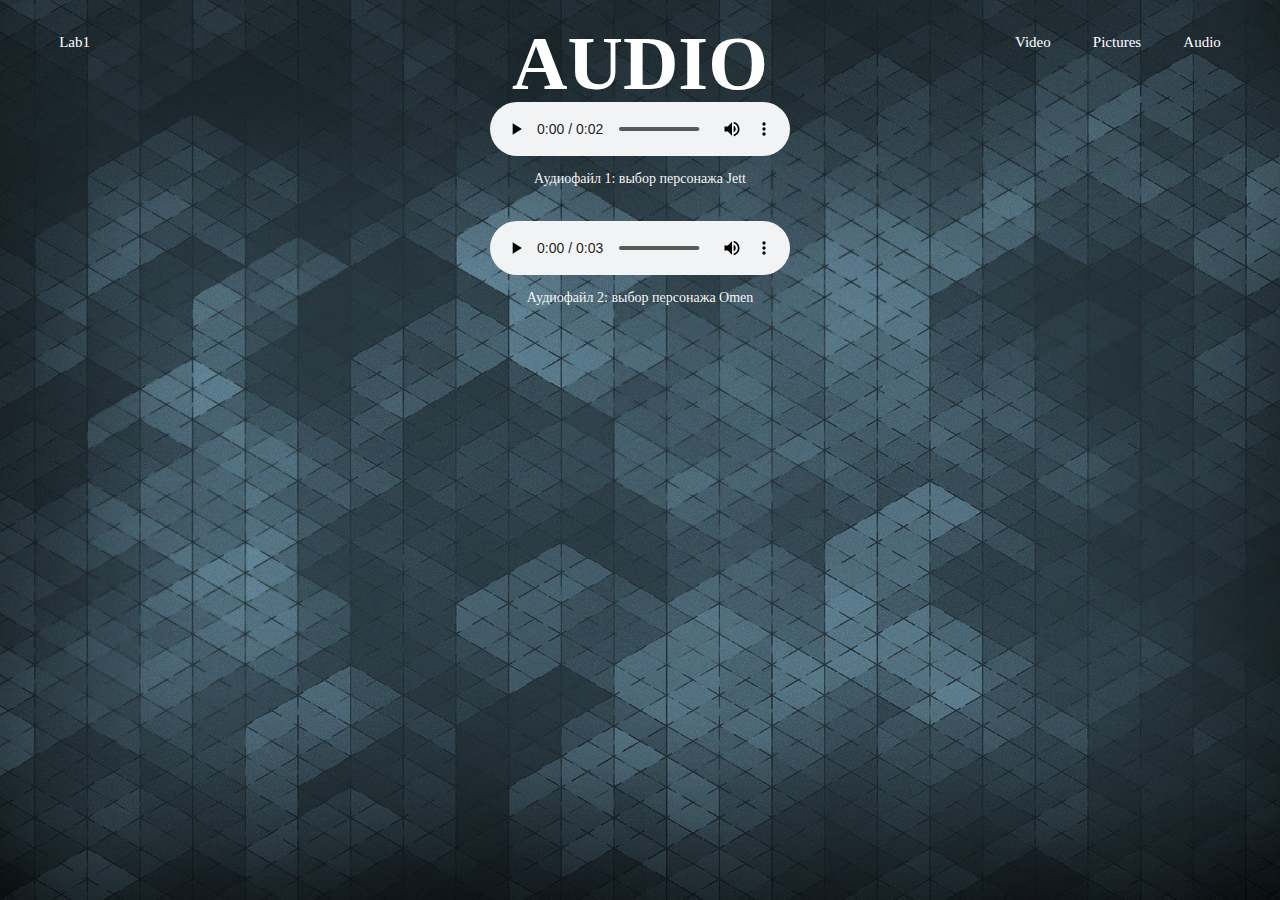
<file: audio.html>
<!DOCTYPE html>
<html lang="en">

<head>
    <meta charset="UTF-8">
    <link rel="stylesheet" type="text/css" href="assets/CSS/style.css">
    <link rel="preconnect" href="https://fonts.googleapis.com">
    <link rel="preconnect" href="https://fonts.gstatic.com" crossorigin>
    <link href="https://fonts.googleapis.com/css2?family=Montserrat:wght@700&display=swap" rel="stylesheet">
    <meta name="viewport" content="width=device-width, initial-scale=1.0">
    <title>Document</title>
</head>

<body>
    <header class="header">
        <div class="container">
            <div class="header__inner">
                <nav>
                    <a class="nav__link" href="index.html">Lab1</a>
                </nav>
                <nav>
                    <a class="nav__link" href="video.html">Video</a>
                    <a class="nav__link" href="pictures.html">Pictures</a>
                    <a class="nav__link" href="audio.html">Audio</a>
                </nav>
            </div>
        </div>
    </header>

    <div class="intro">
        <div class="container">
            <div class="intro__inner"></div>
            <h1 class="intro__title">Audio</h1>

            <!-- Аудиофайл 1 -->
            <div class="audio-container">
                <audio controls>
                    <source src="assets/audios/Valorant Select Jett .mp3" type="audio/mp3">
                    Ваш браузер не поддерживает аудио.
                </audio>
                <p class="audio-caption">Аудиофайл 1: выбор персонажа Jett</p>
            </div>

            <!-- Аудиофайл 2 -->
            <div class="audio-container">
                <audio controls>
                    <source src="assets/audios/Valorant Select Omen .mp3" type="audio/mp3">
                    Ваш браузер не поддерживает аудио.
                </audio>
                <p class="audio-caption">Аудиофайл 2: выбор персонажа Omen</p>
            </div>
        </div>
    </div>
</body>

</html>
</file>
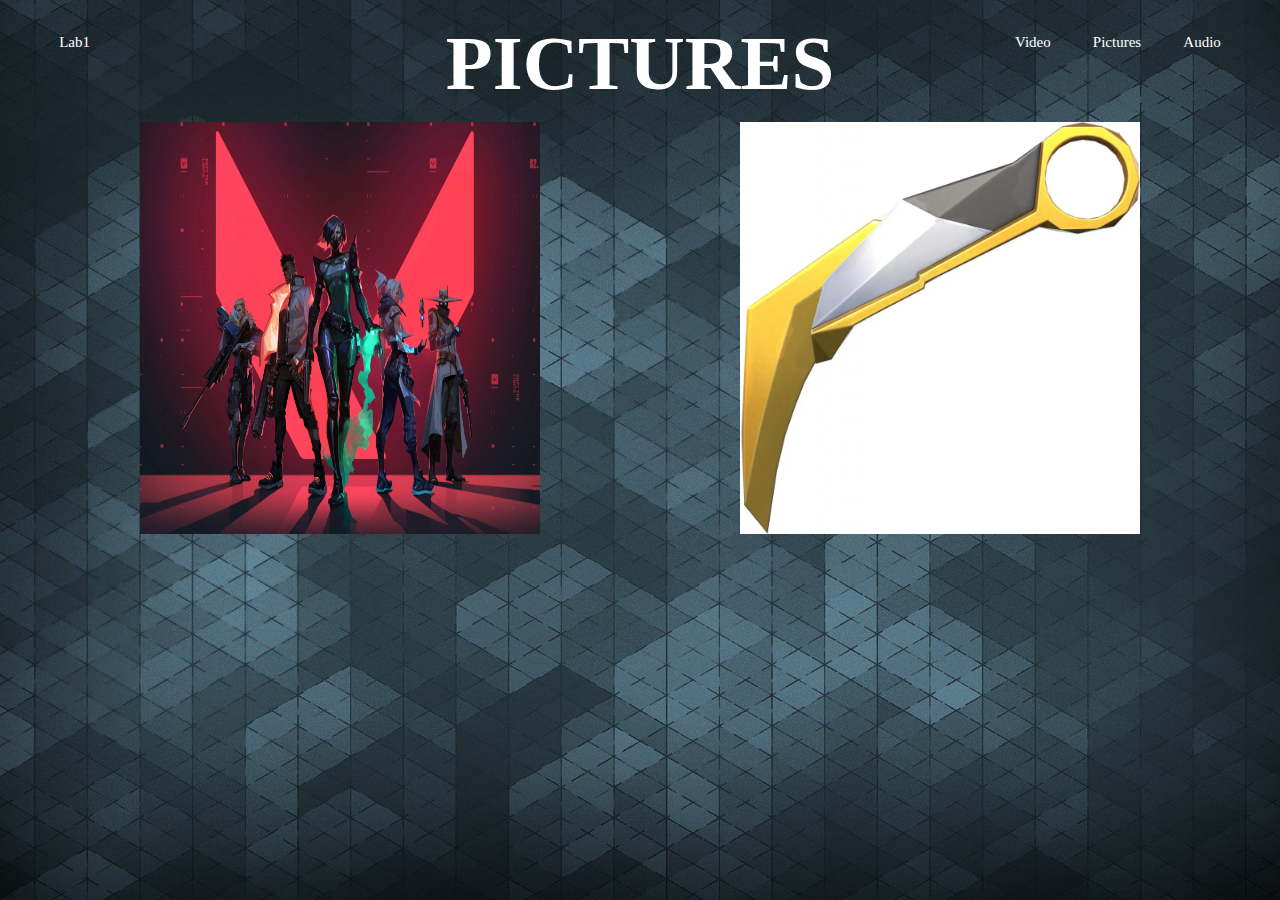
<file: pictures.html>
<!DOCTYPE html>
<html lang="en">
<head>
    <meta charset="UTF-8">
    <link rel="stylesheet" type="text/css" href="assets/CSS/style.css">
    <link rel="preconnect" href="https://fonts.googleapis.com">
    <link rel="preconnect" href="https://fonts.gstatic.com" crossorigin>
    <link href="https://fonts.googleapis.com/css2?family=Montserrat:wght@700&display=swap" rel="stylesheet">
    <meta name="viewport" content="width=device-width, initial-scale=1.0">
    <title>Document</title>
   
</head>
<body>
    <header class="header">
        <div class="container">
            <div class="header__inner">
                <nav>
                    <a class="nav__link" href="index.html">Lab1</a>
                </nav>
                <nav>
                    <a class="nav__link" href="video.html">Video</a>
                    <a class="nav__link" href="pictures.html">Pictures</a>
                    <a class="nav__link" href="audio.html">Audio</a>
                </nav>
            </div>
        </div>
    </header>

    <div class="intro">
        <div class="container">
            <div class="intro__inner"></div>
            <h1 class="intro__title">Pictures</h1>

            <!-- Контейнер для адаптивных картинок -->
            <div class="picture-container">
                <img src="assets/images/valorant.webp" alt="Picture 1">
                <img src="assets/images/knife.webp" alt="Picture 2">
                <!-- Добавьте сколько угодно картинок в соответствии с вашим дизайном -->
            </div>
        </div>
    </div>

</body>
</html>
</file>
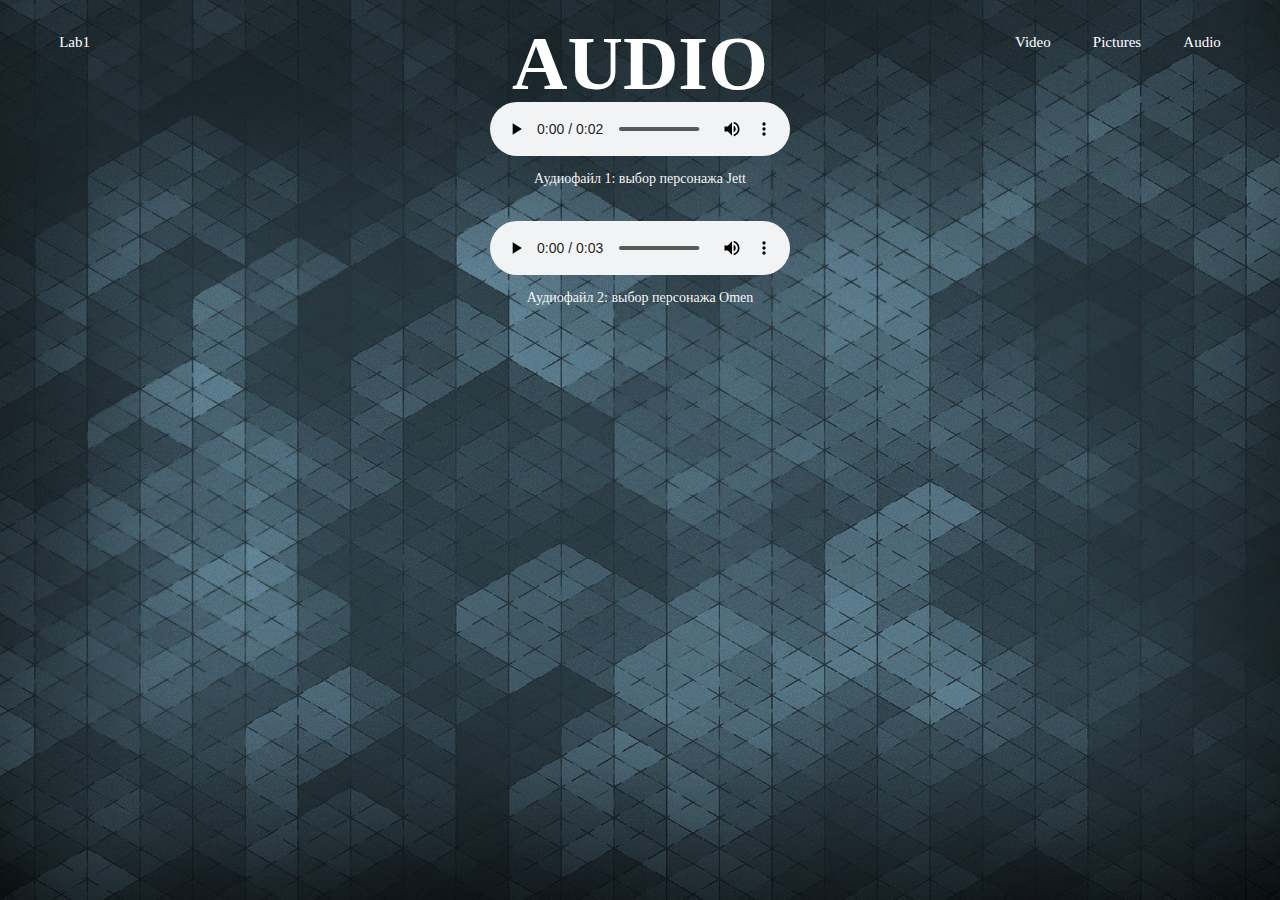
<file: lab3/audio.html>
<!DOCTYPE html>
<html lang="en">

<head>
    <meta charset="UTF-8">
    <link rel="stylesheet" type="text/css" href="assets/CSS/style.css">
    <link rel="preconnect" href="https://fonts.googleapis.com">
    <link rel="preconnect" href="https://fonts.gstatic.com" crossorigin>
    <link href="https://fonts.googleapis.com/css2?family=Montserrat:wght@700&display=swap" rel="stylesheet">
    <meta name="viewport" content="width=device-width, initial-scale=1.0">
    <title>Document</title>
</head>

<body>
    <header class="header">
        <div class="container">
            <div class="header__inner">
                <nav>
                    <a class="nav__link" href="index.html">Lab1</a>
                </nav>
                <nav>
                    <a class="nav__link" href="video.html">Video</a>
                    <a class="nav__link" href="pictures.html">Pictures</a>
                    <a class="nav__link" href="audio.html">Audio</a>
                </nav>
            </div>
        </div>
    </header>

    <div class="intro">
        <div class="container">
            <div class="intro__inner"></div>
            <h1 class="intro__title">Audio</h1>

            <!-- Аудиофайл 1 -->
            <div class="audio-container">
                <audio controls>
                    <source src="assets/audios/Valorant Select Jett .mp3" type="audio/mp3">
                    Ваш браузер не поддерживает аудио.
                </audio>
                <p class="audio-caption">Аудиофайл 1: выбор персонажа Jett</p>
            </div>

            <!-- Аудиофайл 2 -->
            <div class="audio-container">
                <audio controls>
                    <source src="assets/audios/Valorant Select Omen .mp3" type="audio/mp3">
                    Ваш браузер не поддерживает аудио.
                </audio>
                <p class="audio-caption">Аудиофайл 2: выбор персонажа Omen</p>
            </div>
        </div>
    </div>
</body>

</html>
</file>
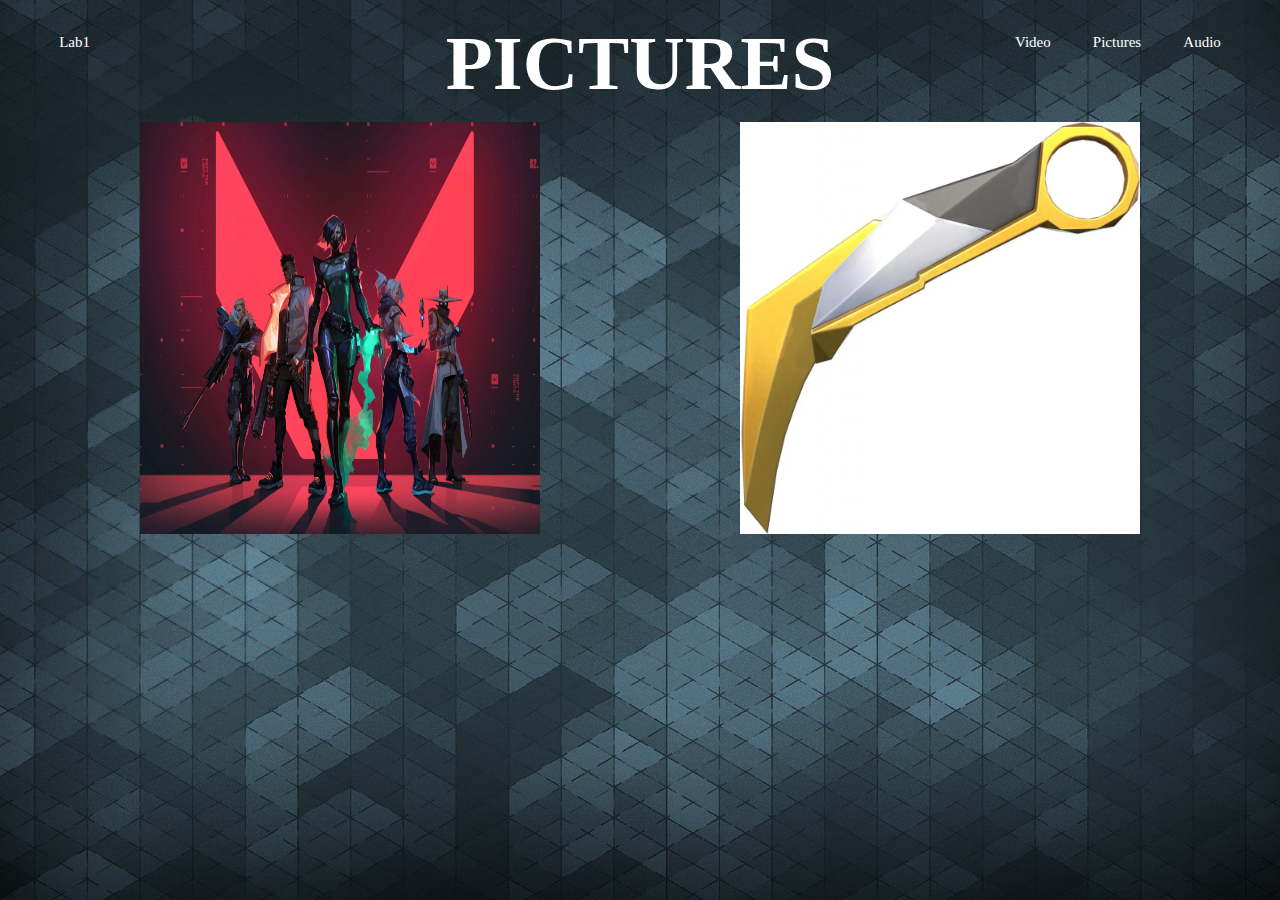
<file: lab3/pictures.html>
<!DOCTYPE html>
<html lang="en">
<head>
    <meta charset="UTF-8">
    <link rel="stylesheet" type="text/css" href="assets/CSS/style.css">
    <link rel="preconnect" href="https://fonts.googleapis.com">
    <link rel="preconnect" href="https://fonts.gstatic.com" crossorigin>
    <link href="https://fonts.googleapis.com/css2?family=Montserrat:wght@700&display=swap" rel="stylesheet">
    <meta name="viewport" content="width=device-width, initial-scale=1.0">
    <title>Document</title>
   
</head>
<body>
    <header class="header">
        <div class="container">
            <div class="header__inner">
                <nav>
                    <a class="nav__link" href="index.html">Lab1</a>
                </nav>
                <nav>
                    <a class="nav__link" href="video.html">Video</a>
                    <a class="nav__link" href="pictures.html">Pictures</a>
                    <a class="nav__link" href="audio.html">Audio</a>
                </nav>
            </div>
        </div>
    </header>

    <div class="intro">
        <div class="container">
            <div class="intro__inner"></div>
            <h1 class="intro__title">Pictures</h1>

            <!-- Контейнер для адаптивных картинок -->
            <div class="picture-container">
                <img src="assets/images/valorant.webp" alt="Picture 1">
                <img src="assets/images/knife.webp" alt="Picture 2">
                <!-- Добавьте сколько угодно картинок в соответствии с вашим дизайном -->
            </div>
        </div>
    </div>

</body>
</html>
</file>
<file: assets/CSS/style.css>
body {
    margin: 0;
    font-family: 'Times New Roman', Times, serif;
    font-size: 15px;
    line-height: 1.6;
    color: #f7f5f5;
    background: url("/assets/images/intro1.jpg") center no-repeat;
    -webkit-background-size: cover;
    background-size: cover;
}

*,
*::before,
*::after {
    box-sizing: border-box;
}

h1,
h2,
h3,
h4,
h5,
h6 {
    margin: 0;
}

/* container */
.container {
    width: 100%;
    max-width: 1200px;
    margin: 0 auto;
}

/* intro */
.intro {
    width: 100%;
    height: 100vh;
    background: url("/assets/images/intro1.jpg") center no-repeat;
    -webkit-background-size: cover;
    background-size: cover;
}

.intro__inner {
    width: 100%;
    min-width: 880px;
    margin: 0 auto;
}

.intro__title {
    color: #fff;
    font-size: 6vw; /* Изменено на относительную единицу vw */
    font-weight: 700;
    padding-top: 2vw; /* Изменено на относительную единицу vw */
    text-transform: uppercase;
    text-align: center;
    line-height: 1;
}

/* header */
.header {
    width: 100%;
    padding-top: 30px;
    position: absolute;
    top: 0;
    left: 0;
    right: 0;
    z-index: 1000;
}

.header__inner {
    display: flex;
    justify-content: space-between;
    align-items: center;
}

.header__logo {
    font-size: 2vw; /* Изменено на относительную единицу vw */
    font-weight: 700;
    color: #fff;
}

/* nav */
.nav {
    font-size: 1.4vw; /* Изменено на относительную единицу vw */
    text-transform: uppercase;
    display: flex;
    flex-wrap: wrap;
}

.nav__link {
    display: inline-block;
    vertical-align: top;
    margin: 0 1.5vw; /* Изменено на относительную единицу vw */
    position: relative;
    color: #fff;
    text-decoration: none;
    transition: color .2s linear;
}

.nav__link::after {
    content: "";
    display: block;
    width: 100%;
    height: 3px;
    display: none;
    background-color: #fff;
    position: absolute;
    top: 100%;
    left: 0;
    z-index: 1;
}

.nav__link:hover {
    color: #fce38a;
}

.nav__link:hover:after {
    display: block;
}

/* button */
.play-button {
    display: block;
    position: fixed; /* Позиционируем кнопку относительно экрана */
    top: 10px; /* Располагаем от верха на 10px */
    left: 10px; /* Располагаем от левого края на 10px */
    padding: 10px 20px;
    font-size: 16px;
    background-color: #3498db;
    color: #fff;
    text-decoration: none;
    cursor: pointer;
    border: none;
    border-radius: 1px;
    z-index: 1000; /* Устанавливаем z-index, чтобы кнопка была поверх остальных элементов */
}

.play-button::after {
    content: "";
    display: block;
    position: absolute;
    top: 0;
    left: 0;
    width: 100%;
    height: 100%;
    background-color: rgba(255, 255, 255, 0.2);
    border-radius: 1px;
    pointer-events: none;
}

.play-button:hover::after {
    background-color: rgba(255, 255, 255, 0.4);
}


#video-container {
    display: none;
    text-align: center;
}

/* Стили для центрирования кнопки */
.center-button {
    position: fixed;
    top: 10%;
    left: 10%;
    transform: translate(-50%, -50%);
}

/* Table */
.table-container {
    margin: 20px auto;
    overflow-x: auto; /* Добавлено для горизонтальной прокрутки таблицы */
}

table {
    width: 100%;
    border-collapse: collapse;
    margin-top: 20px;
}

th, td {
    border: 1px solid #ddd;
    padding: 8px;
    text-align: left;
}

th {
    background-color: #333;
    color: #fff;
}

/* Media Queries for Table */
@media (max-width: 768px) {
    table {
        font-size: 14px; /* Уменьшаем размер шрифта на маленьких экранах */
    }

    th, td {
        padding: 6px; /* Уменьшаем отступы ячеек на маленьких экранах */
    }
}

@media (max-width: 480px) {
    table {
        font-size: 12px; /* Дополнительно уменьшаем размер шрифта на очень маленьких экранах */
    }
}

/* Добавленные стили для модального окна */
.modal {
    display: none;
    position: fixed;
    top: 50%;
    left: 50%;
    transform: translate(-50%, -50%);
    padding: 20px;
    background-color: #fff;
    box-shadow: 0 0 10px rgba(0, 0, 0, 0.5);
    z-index: 1000;
}

/* Стили для закрытия модального окна */
.close {
    position: absolute;
    top: 10px;
    right: 10px;
    cursor: pointer;
}
#video-container {
    display: flex;
    justify-content: space-between;
    flex-wrap: wrap;
}

.CypherVideo,
.SovaVideo {
    flex: 0 0 calc(50% - 20px); /* Разделение контейнера на две колонки с отступами */
    margin: 10px;
}

.CypherVideo video,
.SovaVideo video {
    width: 60%;
    height: auto;
    display: block;
}

/* Добавленные стили для адаптивных картинок */
.picture-container {
    display: flex;
    flex-wrap: wrap;
    justify-content: space-around;
    margin-top: 20px;
}

.picture-container img {
    width: 100%; /* Картинка займет 100% ширины родительского контейнера */
    height: auto; /* Автоматически подстраивает высоту, чтобы сохранить пропорции */
    margin-bottom: 20px;
    max-width: 400px; /* Ограничиваем максимальную ширину картинки, чтобы избежать ее слишком большого размера на больших экранах */
}

/* Стили для адаптивных надписей к аудиофайлам */
.audio-container {
    margin-bottom: 30px;
    text-align: center;
}

.audio-caption {
    font-size: 14px;
    color: #f5f5f5;
    margin-top: 5px;
}
</file>
<file: lab3/assets/CSS/style.css>
body {
    margin: 0;
    font-family: 'Times New Roman', Times, serif;
    font-size: 15px;
    line-height: 1.6;
    color: #f7f5f5;
    background: url("/assets/images/intro1.jpg") center no-repeat;
    -webkit-background-size: cover;
    background-size: cover;
}

*,
*::before,
*::after {
    box-sizing: border-box;
}

h1,
h2,
h3,
h4,
h5,
h6 {
    margin: 0;
}

/* container */
.container {
    width: 100%;
    max-width: 1200px;
    margin: 0 auto;
}

/* intro */
.intro {
    width: 100%;
    height: 100vh;
    background: url("/assets/images/intro1.jpg") center no-repeat;
    -webkit-background-size: cover;
    background-size: cover;
}

.intro__inner {
    width: 100%;
    min-width: 880px;
    margin: 0 auto;
}

.intro__title {
    color: #fff;
    font-size: 6vw; /* Изменено на относительную единицу vw */
    font-weight: 700;
    padding-top: 2vw; /* Изменено на относительную единицу vw */
    text-transform: uppercase;
    text-align: center;
    line-height: 1;
}

/* header */
.header {
    width: 100%;
    padding-top: 30px;
    position: absolute;
    top: 0;
    left: 0;
    right: 0;
    z-index: 1000;
}

.header__inner {
    display: flex;
    justify-content: space-between;
    align-items: center;
}

.header__logo {
    font-size: 2vw; /* Изменено на относительную единицу vw */
    font-weight: 700;
    color: #fff;
}

/* nav */
.nav {
    font-size: 1.4vw; /* Изменено на относительную единицу vw */
    text-transform: uppercase;
    display: flex;
    flex-wrap: wrap;
}

.nav__link {
    display: inline-block;
    vertical-align: top;
    margin: 0 1.5vw; /* Изменено на относительную единицу vw */
    position: relative;
    color: #fff;
    text-decoration: none;
    transition: color .2s linear;
}

.nav__link::after {
    content: "";
    display: block;
    width: 100%;
    height: 3px;
    display: none;
    background-color: #fff;
    position: absolute;
    top: 100%;
    left: 0;
    z-index: 1;
}

.nav__link:hover {
    color: #fce38a;
}

.nav__link:hover:after {
    display: block;
}

/* button */
.play-button {
    display: block;
    position: fixed; /* Позиционируем кнопку относительно экрана */
    top: 10px; /* Располагаем от верха на 10px */
    left: 10px; /* Располагаем от левого края на 10px */
    padding: 10px 20px;
    font-size: 16px;
    background-color: #3498db;
    color: #fff;
    text-decoration: none;
    cursor: pointer;
    border: none;
    border-radius: 1px;
    z-index: 1000; /* Устанавливаем z-index, чтобы кнопка была поверх остальных элементов */
}

.play-button::after {
    content: "";
    display: block;
    position: absolute;
    top: 0;
    left: 0;
    width: 100%;
    height: 100%;
    background-color: rgba(255, 255, 255, 0.2);
    border-radius: 1px;
    pointer-events: none;
}

.play-button:hover::after {
    background-color: rgba(255, 255, 255, 0.4);
}


#video-container {
    display: none;
    text-align: center;
}

/* Стили для центрирования кнопки */
.center-button {
    position: fixed;
    top: 10%;
    left: 10%;
    transform: translate(-50%, -50%);
}

/* Table */
.table-container {
    margin: 20px auto;
    overflow-x: auto; /* Добавлено для горизонтальной прокрутки таблицы */
}

table {
    width: 100%;
    border-collapse: collapse;
    margin-top: 20px;
}

th, td {
    border: 1px solid #ddd;
    padding: 8px;
    text-align: left;
}

th {
    background-color: #333;
    color: #fff;
}

/* Media Queries for Table */
@media (max-width: 768px) {
    table {
        font-size: 14px; /* Уменьшаем размер шрифта на маленьких экранах */
    }

    th, td {
        padding: 6px; /* Уменьшаем отступы ячеек на маленьких экранах */
    }
}

@media (max-width: 480px) {
    table {
        font-size: 12px; /* Дополнительно уменьшаем размер шрифта на очень маленьких экранах */
    }
}

/* Добавленные стили для модального окна */
.modal {
    display: none;
    position: fixed;
    top: 50%;
    left: 50%;
    transform: translate(-50%, -50%);
    padding: 20px;
    background-color: #fff;
    box-shadow: 0 0 10px rgba(0, 0, 0, 0.5);
    z-index: 1000;
}

/* Стили для закрытия модального окна */
.close {
    position: absolute;
    top: 10px;
    right: 10px;
    cursor: pointer;
}
#video-container {
    display: flex;
    justify-content: space-between;
    flex-wrap: wrap;
}

.CypherVideo,
.SovaVideo {
    flex: 0 0 calc(50% - 20px); /* Разделение контейнера на две колонки с отступами */
    margin: 10px;
}

.CypherVideo video,
.SovaVideo video {
    width: 60%;
    height: auto;
    display: block;
}

/* Добавленные стили для адаптивных картинок */
.picture-container {
    display: flex;
    flex-wrap: wrap;
    justify-content: space-around;
    margin-top: 20px;
}

.picture-container img {
    width: 100%; /* Картинка займет 100% ширины родительского контейнера */
    height: auto; /* Автоматически подстраивает высоту, чтобы сохранить пропорции */
    margin-bottom: 20px;
    max-width: 400px; /* Ограничиваем максимальную ширину картинки, чтобы избежать ее слишком большого размера на больших экранах */
}

/* Стили для адаптивных надписей к аудиофайлам */
.audio-container {
    margin-bottom: 30px;
    text-align: center;
}

.audio-caption {
    font-size: 14px;
    color: #f5f5f5;
    margin-top: 5px;
}
</file>
